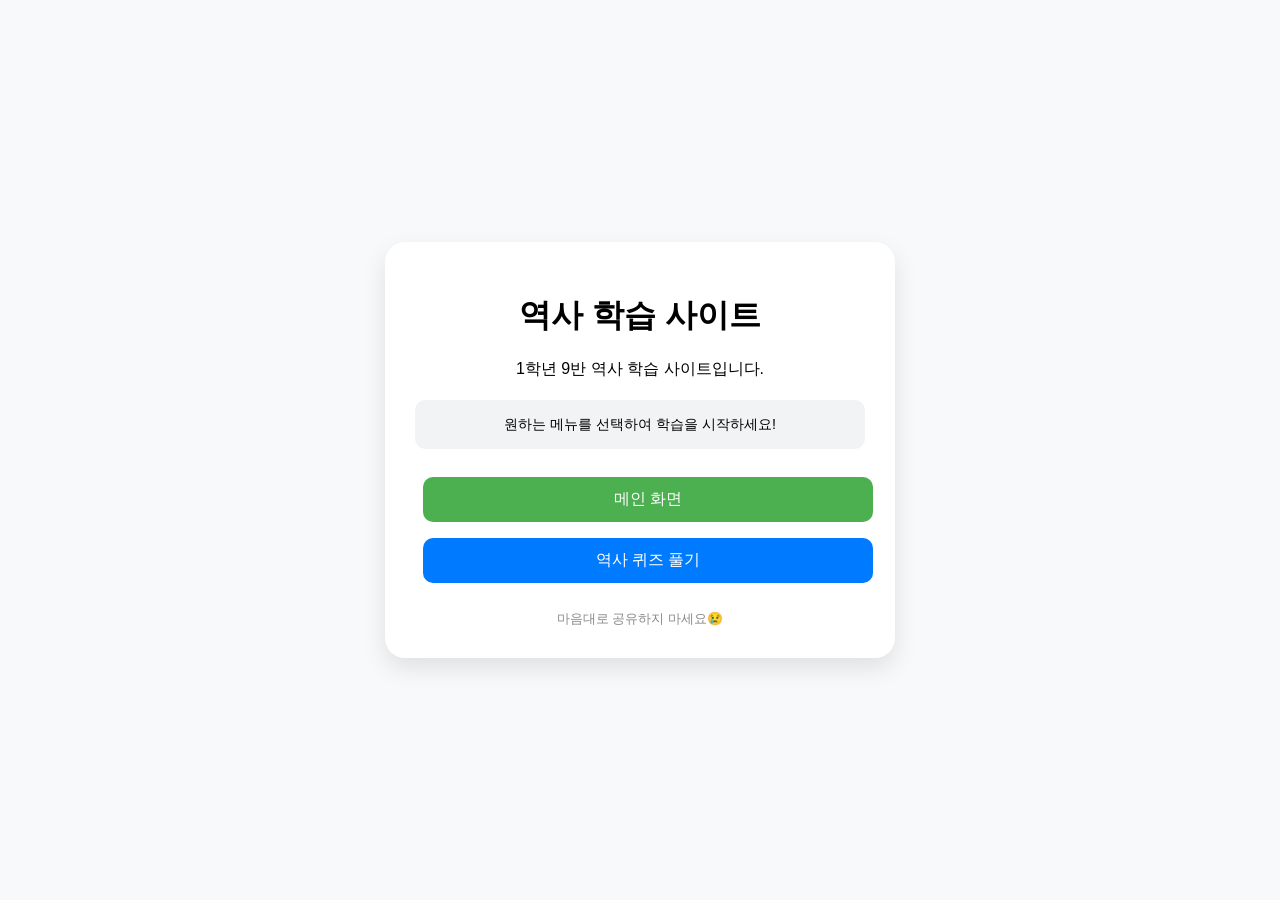
<file: index.html>
<!DOCTYPE html>
<html lang="ko">
<head>
  <meta charset="utf-8">
  <link rel="stylesheet" href="css.css">
  <title>승민의 역사 학습 사이트</title>
</head>
<body>

  <div id="header">
    <h1>역사 학습 사이트</h1>
    <p>1학년 9반 역사 학습 사이트입니다.</p>
    
    <div class="box" style="margin: 20px 0; padding: 15px; background: #f1f3f5; border-radius: 10px; font-size: 0.9em;">
      원하는 메뉴를 선택하여 학습을 시작하세요!
    </div>

    <div id="menu-area">
      <button class="btn" onclick="location.href='index.html'">메인 화면</button>
      <button class="btn btn-category" onclick="goToQuiz(1)"> 역사 퀴즈 풀기</button>
    </div>

    <div id="footer" style="margin-top: 20px; color: #888; font-size: 0.8em;">
      마음대로 공유하지 마세요😢
    </div>
  </div>

  <script>
    function goToQuiz(value) {
      // 로컬 스토리지에 페이지 상태 저장
      localStorage.setItem("page", String(value));
      // doc.html로 이동
      location.href = "doc.html";
    }
  </script>

</body>
</html>
</file>
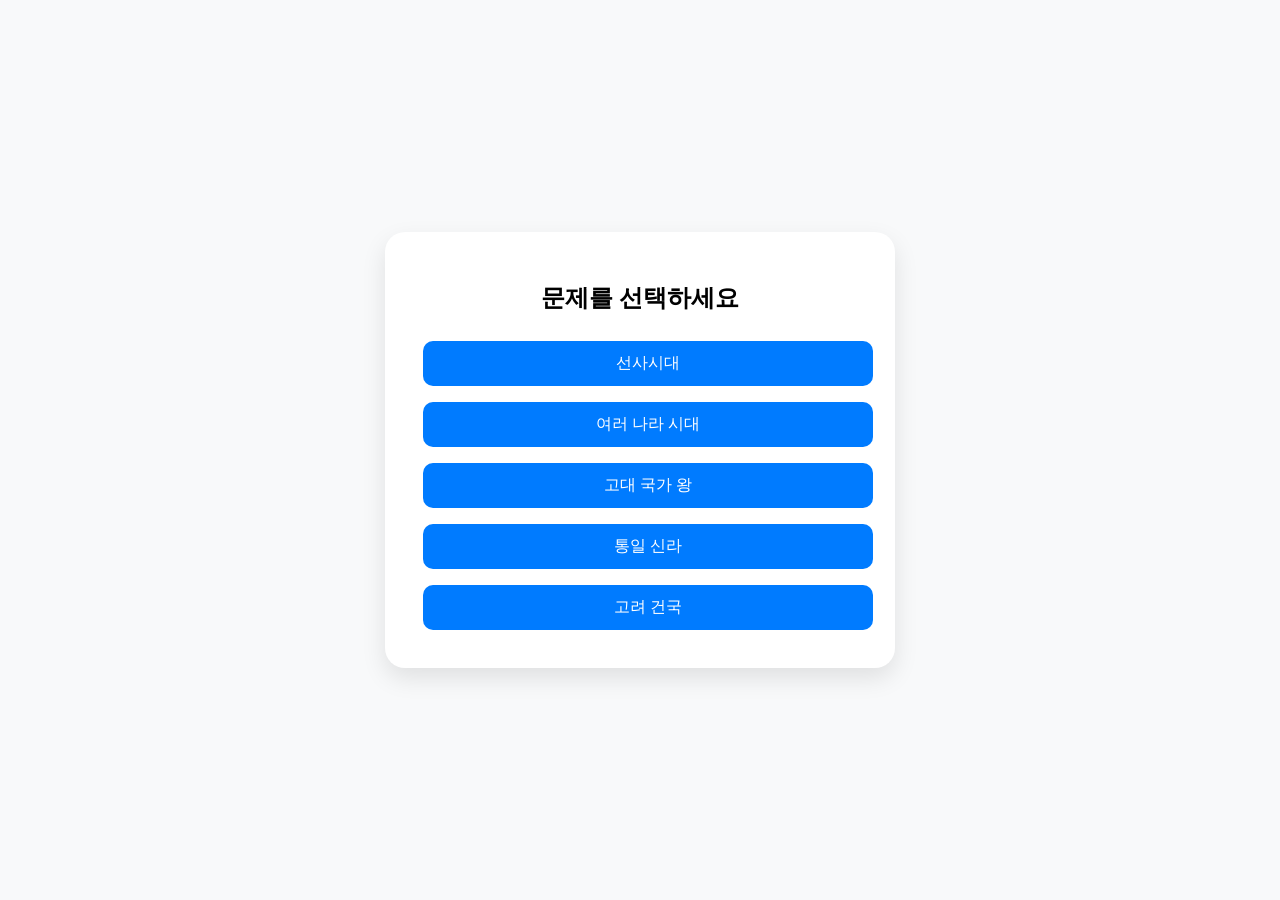
<file: doc.html>
<!DOCTYPE html>
<html lang="ko">
<head>
  <meta charset="utf-8">
  <title>퀴즈</title>
  <link rel="stylesheet" href="css.css">
</head>
<body>

  <div id="header">
    <div id="content">
      <div id="setup-area">
        <h2>문제를 선택하세요</h2>
        <button class="btn btn-category" onclick="selectCategory('stone')">선사시대</button>
        <button class="btn btn-category" onclick="selectCategory('steal')">여러 나라 시대</button>
        <button class="btn btn-category" onclick="selectCategory('kings')">고대 국가 왕</button>
        <button class="btn btn-category" onclick="selectCategory('unity')">통일 신라</button>
        <button class="btn btn-category" onclick="selectCategory('korea')">고려 건국</button>
      </div>

      <div id="quiz-area" class="hidden">
        <h3 id="question-text">질문 준비 중...</h3>
        <input type="text" id="user-answer" placeholder="답을 적고 엔터를 누르세요" onkeypress="if(event.keyCode==13) submitAnswer()">
        <button class="btn" onclick="submitAnswer()">정답 확인</button>
        <div id="feedback"></div>
      </div>

      <div id="result-area" class="hidden">
        <h2>퀴즈 종료!</h2>
        <p id="final-score" style="font-size: 1.2em;"></p>
        <button class="btn" onclick="location.reload()">처음으로 돌아가기</button>
      </div>
    </div>
  </div>

  <script>
    const quizDb = {
      stone: [
        { q: "주먹도끼는 어느 시대의 유물인가 (~기)?", a: "구석기" },
        { q: "사냥이나 채집을 주로 하였던 시대는? (~기)?", a: "구석기" },
        { q: "간석기는 어느 시대? (~기)", a: "신석기" },
        { q: "구석기에는 움집에 살았다 예/아니", a: "아니" },
        { q: "청동기는 최초의 00사회였다", a: "계급" },
        { q: "구석기 말에는 날씨가 비교적 (따뜻했다 / 추웠다)", a: "따뜻했다" },
        { q: "구석기에는 0집에 살았다", a: "막" },
        { q: "구석기의 시작은 기원전 oo만년 전이다", a: "70" },
        { q: "신석기의 시작은 기원전 oooo년 전이다", a: "8000" },
        { q: "연나라는 중국 동북쪽에 있다 예/아니", a: "예" },
        { q: "군장은 어느 시기에 등장했는가? (~기)", a: "청동기" },
        { q: "고조선은 어떤 나라에 멸망했는가?", a: "한" },
        { q: "고조선은 한 군현이 설치되지 이전 법률은 무엇인가?", a: "8조법" },
        { q: "신석기에는 농사가 주돤 식량 공급원이였다. 예/아니", a: "아니" }
      ],
      korea: [
        { q: "고려는 속현, 주현 중 무엇이 더 많을까?", a: "속현" },
        { q: "고구려가 정치 제도를 참고한 나라는?(한 글자)", a: "당" },
        { q: "12목은 어느 왕이 설치했는가?", a: "성종" },
        { q: "시무 28를 수용한 왕", a: "성종" },
        { q: "업적: 노비안검법", a: "광종" },
        { q: "태조는 북벌을 했다 예/아니", a: "예" },
        { q: "향.부곡.소는 높은 대우를 받는 특별 행정 구역이다 예/아니", a: "아니" },
        { q: "공신의 후손이 얻는 특권은?", a: "음서" },
        { q: "서경 천도 운동을 주도한 승려는?", a: "묘청" },
        { q: "서경에서 묘청이 일으킨 난을 진합한 주요 인물", a: "김부식" },
        { q: "인종의 누구의 난을 진압했는가 OOO의 난", a: "이자겸" },
        { q: "고려의 과거제 시행한 왕", a: "광종" },
        { q: "사심관 제도 시행한 사람 (~조/종)", a: "태조" }
      ]
      ,unity: [
        { q: "신라의 삼국 통일을 완성한 왕은? (~왕)", a: "문무왕" },
        { q: "신문왕이 왕권 강화를 위해 폐지한 귀족의 경제 기반은?", a: "녹읍" },
        { q: "왕권이 강할때 나타나는 것은? 녹읍/관료전", a: "관료전" },
        { q: "신문왕이 관리에게 지급한 토지 제도", a: "관료전" },
        { q: "통일 신라의 중앙 행정 기구 중 국정을 총괄하는 곳", a: "집사부" },
        { q: "신문왕이 유교 교육을 위해 설립한 학교", a: "국학" },
        { q: "통일 신라의 지방 행정 구역 체제(띄어쓰기)", a: "9주 5소경" },
        { q: "군사 조직인 9서당은 민족 융합의 성격을 띤다 예/아니", a: "예" },
        { q: "장보고가 청해진을 설치한 곳", a: "완도" },
        { q: "당나라에 설치된 신라인들의 거주지", a: "신라방" },
        { q: "신라 말 독자적 세력을 키운 지방의 유력자", a: "호족" },
        { q: "원종과 애노의 난이 일어난 시기의 왕", a: "진성여왕" },
        { q: "견훤이 완산주에 세운 나라", a: "후백제" },
        { q: "고려에게 나라를 넘겨준 신라의 마지막 왕", a: "경순왕" }
      ],
      steal: [
        { q: "고구려 제천 행사", a: "동맹" },
        { q: "부여 제천 행사", a: "영고" },
        { q: "서옥제 하는 나라", a: "고구려" },
        { q: "순장 하는 나라", a: "부여" },
        { q: "땅이 척박해서 정복 많이 하는 나라", a: "고구려" },
        { q: "마.우.저.구 자 있는 나라", a: "부여" },
        { q: "5부 연맹체인 나라", a: "고구려" },
        { q: "소금.해산물이 많은 나라", a: "옥저" },
        { q: "단궁.반어피.과하마 있는 나라", a: "동예" },
        { q: "계절제 하는 나라", a: "삼한" },
        { q: "철이 풍부한 나라", a: "삼한" },
        { q: "족외혼 하는 나라", a: "동예" },
        { q: "천군.소도 있는 나라", a: "삼한" },
        { q: "민며느리제 하는 나라", a: "옥저" },
      ],      
      kings: [
        { q: "업적: 옥저 복속", a: "태조왕" },
        { q: "업적: 한 군현 공격", a: "태조왕" },
        { q: "업적(?): 근초고왕에게 죽음", a: "고국원왕" },
        { q: "업적: 율법 불교 태학 도입", a: "소수림왕" },
        { q: "업적: 한강 이북 장악", a: "광개토 대왕" },
        { q: "업적: 금관가야와 왜 공격", a: "광개토 대왕" },
        { q: "업적: 만주 대부분 차지", a: "광개토 대왕" },
        { q: "업적: 남진 정책", a: "장수왕" },
        { q: "업적: 평양 천도", a: "장수왕" },
        { q: "업적: 관복 색 마련, 관등제 정비", a: "고이왕" },
        { q: "업적: 목지국 병합, 한강 차지", a: "고이왕" },
        { q: "업적: 마한 공격, 평양성 공격", a: "근초고왕" },
        { q: "업적: 동진에서 불교를 가져옴", a: "침류왕" },
        { q: "업적: 사비 천도", a: "성왕" },
        { q: "업적: 한강 차지, 이후 진흥왕에게 전사", a: "성왕" },
        { q: "업적: 김씨 왕위 확립", a: "내물왕" },
        { q: "업적: 왜 침입이후 고구려의 내정간섭 받음", a: "내물왕" },
        { q: "업적: 마립간 칭호", a: "내물왕" },
        { q: "업적: 신라 국호 제정", a: "지증왕" },
        { q: "업적: 우산국 복속", a: "지증왕" },
        { q: "업적: 국왕 칭호", a: "지증왕" },
        { q: "업적: (신라)불교 율령 연호 사용", a: "법흥왕" },
        { q: "업적: 한강 차지, 대가야 정복", a: "진흥왕" },
      ]
    };

    let currentQuestions = [];
    let currentIndex = 0;
    let score = 0;

    // 배열을 무작위로 섞는 함수 (Fisher-Yates Shuffle)
    function shuffleArray(array) {
      for (let i = array.length - 1; i > 0; i--) {
        const j = Math.floor(Math.random() * (i + 1));
        [array[i], array[j]] = [array[j], array[i]];
      }
      return array;
    }

    function selectCategory(type) {
      // 문제를 복사한 뒤 무작위로 섞음
      currentQuestions = shuffleArray([...quizDb[type]]); 
      currentIndex = 0;
      score = 0;
      
      document.getElementById('setup-area').classList.add('hidden');
      document.getElementById('quiz-area').classList.remove('hidden');
      showQuestion();
    }

    function showQuestion() {
      if (currentIndex < currentQuestions.length) {
        document.getElementById('question-text').innerText = currentQuestions[currentIndex].q;
        document.getElementById('user-answer').value = '';
        document.getElementById('feedback').innerText = '';
        document.getElementById('user-answer').focus();
      } else {
        showFinalResult();
      }
    }

    function submitAnswer() {
      const userVal = document.getElementById('user-answer').value.trim();
      const correctVal = currentQuestions[currentIndex].a;
      const feedback = document.getElementById('feedback');

      if (userVal === correctVal) {
        score++;
        feedback.innerHTML = "<span style='color:blue'>⭕ 정답!</span>";
      } else {
        feedback.innerHTML = `<span style='color:red'>❌ 오답 (정답: ${correctVal})</span>`;
      }

      setTimeout(() => {
        currentIndex++;
        showQuestion();
      }, 800);
    }

    function showFinalResult() {
      document.getElementById('quiz-area').classList.add('hidden');
      document.getElementById('result-area').classList.remove('hidden');
      document.getElementById('final-score').innerText = 
        `총 ${currentQuestions.length}개 중 ${score}개를 맞혔습니다!`;
    }
  </script>
</body>
</html>
</file>
<file: css.css>
/* 기본 레이아웃 */
body {
  font-family: 'Pretendard', -apple-system, sans-serif;
  background-color: #f8f9fa;
  display: flex;
  justify-content: center;
  align-items: center;
  height: 100vh;
  margin: 0;
}

#header {
  background: #ffffff;
  width: 90%;
  max-width: 450px;
  border-radius: 20px;
  box-shadow: 0 10px 25px rgba(0,0,0,0.1);
  padding: 30px;
  text-align: center;
}

.hidden {
  display: none;
}

/* 버튼 스타일 */
.btn {
  background-color: #4CAF50;
  color: white;
  border: none;
  padding: 12px 24px;
  border-radius: 10px;
  cursor: pointer;
  font-size: 16px;
  margin: 8px;
  transition: all 0.2s ease;
  width: 100%;
}

.btn:hover {
  background-color: #45a049;
  transform: translateY(-2px);
}

.btn-category {
  background-color: #007bff;
}

.btn-category:hover {
  background-color: #0056b3;
}

/* 입력창 스타일 */
input[type="text"] {
  width: 100%;
  padding: 12px;
  margin: 20px 0;
  border: 2px solid #e9ecef;
  border-radius: 10px;
  box-sizing: border-box; /* 패딩이 너비에 포함되도록 */
  font-size: 16px;
  outline: none;
}

input[type="text"]:focus {
  border-color: #007bff;
}

#feedback {
  height: 24px;
  margin-top: 10px;
  font-weight: bold;
}
</file>
